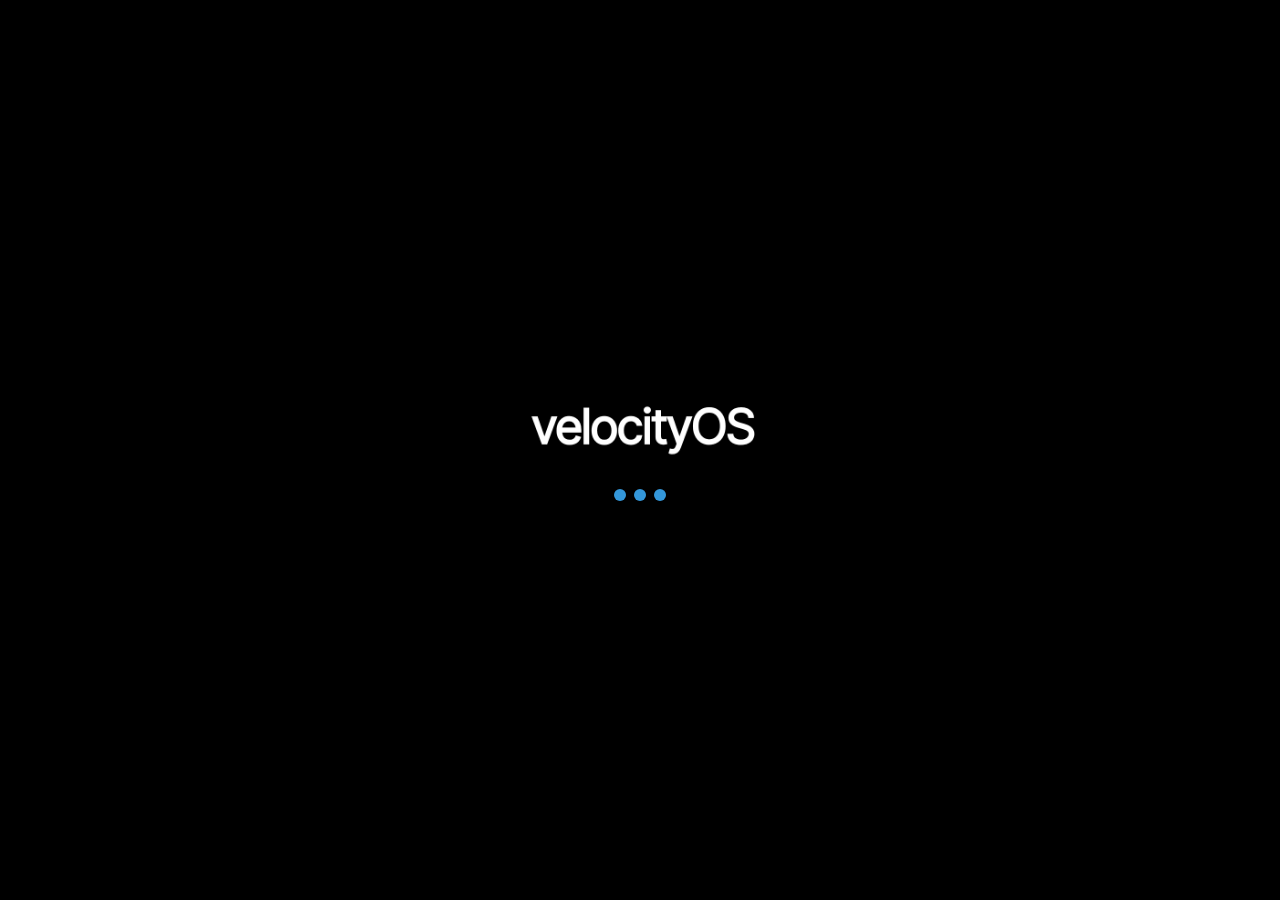
<file: index.html>
<!--home section-->
<!DOCTYPE html>
<html>
    <head>
        <meta charset="UTF-8">
        <title>VelocityOS - Home</title>
        <link rel="stylesheet" href="style.css">

        <link rel="preconnect" href="https://fonts.googleapis.com">
        <link rel="preconnect" href="https://fonts.gstatic.com" crossorigin>
        <link href="https://fonts.googleapis.com/css2?family=Inter+Tight:wght@400&display=swap" rel="stylesheet">

        <link rel="preconnect" href="https://fonts.googleapis.com">
        <link rel="preconnect" href="https://fonts.gstatic.com" crossorigin>
        <link href="https://fonts.googleapis.com/css2?family=Inter:ital,opsz,wght@1,14..32,500&display=swap" rel="stylesheet">

        <link rel="preconnect" href="https://fonts.googleapis.com">
        <link rel="preconnect" href="https://fonts.gstatic.com" crossorigin>
        <link href="https://fonts.googleapis.com/css2?family=Inter:opsz@14..32&display=swap" rel="stylesheet">
    </head>
    
    <script src="webscript.js"></script>

    <div id="splash-screen">
        <div class="splash-content">
            <img src="image.png" alt="Welcome Logo" class="splash-logo">
            <div class="bouncing-loader">
                <div></div>
                <div></div>
                <div></div>
            </div>
        </div>
    </div>
    
<main id="main-content">
   <header>
        <div class="navbar">
            
            <nav>
                <ul class="nav-links">
                    <li><a href="about.html">About</a></li>
                    <li><a href="documentation.html">Documentation</a></li>
            <div class="nav-logo">
                <a href="index.html">velocityOS</a>
            </div>    
                <ul class="nav-links">
                    <li><a href="https://github.com/10NM01/velocityOS">GitHub</a></li>
                    <li><a href="solutions.html">Solutions</a></li>
                </ul>
            </nav>
        </div>
    </header>


    <body>
        <div class="opening-seq-txt-index-home">
            <h1>velocityOS</h1>
        </div>

        <div class="undr-opening-seq-txt-indx-home-sub-txt">
            <h3>NextGen of operating systems.</h3>
        </div>

        <div class="undr-undr-opening-seq-txt-indx-home-sub-txt-tbr-txt">
            <h4>Coming late 2028-2030</h4>
        </div>
    </body>
</main>
</html>
</file>
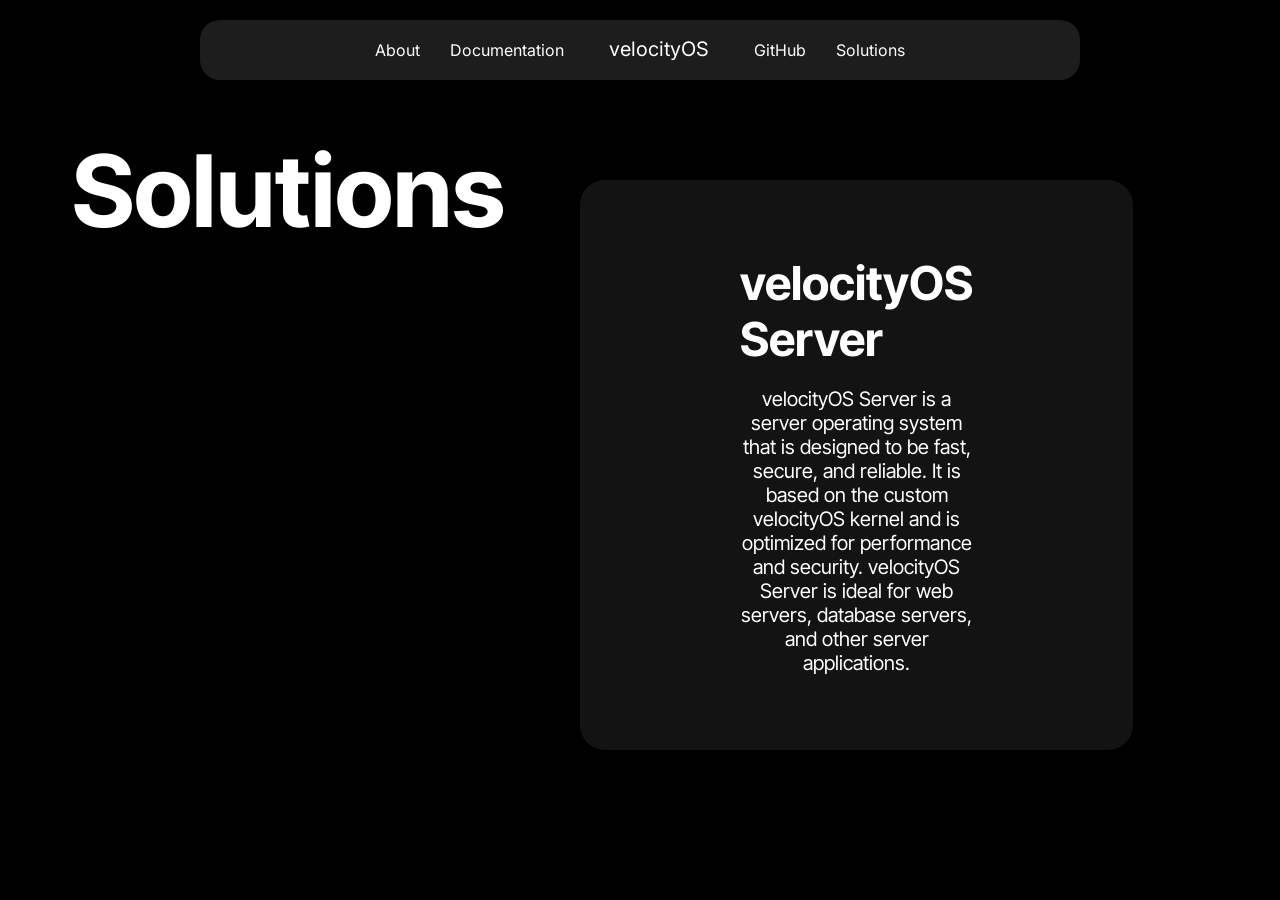
<file: solutions.html>
<!--Solutions Section-->

<!DOCTYPE html>
<html>
    <head>
        <meta charset="UTF-8">
        <title>VelocityOS - Solutions</title>
        <link rel="stylesheet" href="style.css">

        <link rel="preconnect" href="https://fonts.googleapis.com">
        <link rel="preconnect" href="https://fonts.gstatic.com" crossorigin>
        <link href="https://fonts.googleapis.com/css2?family=Inter+Tight:wght@400&display=swap" rel="stylesheet">

        <link rel="preconnect" href="https://fonts.googleapis.com">
        <link rel="preconnect" href="https://fonts.gstatic.com" crossorigin>
        <link href="https://fonts.googleapis.com/css2?family=Inter:ital,opsz,wght@1,14..32,500&display=swap" rel="stylesheet">

        <link rel="preconnect" href="https://fonts.googleapis.com">
        <link rel="preconnect" href="https://fonts.gstatic.com" crossorigin>
        <link href="https://fonts.googleapis.com/css2?family=Inter:opsz@14..32&display=swap" rel="stylesheet">
    </head>
    
    <script src="webscript.js"></script>

    <header>
        <div class="navbar">
            
            <nav>
                <ul class="nav-links">
                    <li><a href="about.html">About</a></li>
                    <li><a href="documentation.html">Documentation</a></li>
            <div class="nav-logo">
                <a href="index.html">velocityOS</a>
            </div>    
                <ul class="nav-links">
                    <li><a href="https://github.com/10NM01/velocityOS">GitHub</a></li>
                    <li><a href="solutions.html">Solutions</a></li>
                </ul>
            </nav>
        </div>
    </header>

    <body>
        <div class="opening-solutions-txt-solutions">
            <h1>Solutions</h1>
    </body>

    <body>
    <div class="content-background-one">
        <div class="content-container-one-solutions-title">
            <h3>velocityOS Server</h3>
        </div>
        <div class="content-container-one-solutions-description">
            <p>velocityOS Server is a server operating system that is designed to be fast, secure, and reliable. It is based on the custom velocityOS kernel and is optimized for performance and security. velocityOS Server is ideal for web servers, database servers, and other server applications.</p>
        </div>    
    </div>
    </body>
</file>
<file: style.css>
/*style css*/

nav ul {
    list-style-type: none;
    margin: 0;
    padding: 0;
    display: flex;
}

nav ul li {
    padding: 10px 15px;
}

body {
    background-color: var(--background);
}

:root {
    --background: #000000;
    --floating-panel: #38383887;
    --text: #ffffff;
    --container: #2b292979;
}

.opening-seq-txt-index-home {
    
    color: var(--text);
    display: flex;
    justify-content: center;
    margin-top: 225px;
    font-family: 'Inter Tight', sans-serif;
    font-optical-sizing: auto;
    font-weight: 400;
    font-style: normal;
    font-size: 50px;
}

.undr-opening-seq-txt-indx-home-sub-txt {
    color: var(--text);
    display: flex;
    justify-content: center;
    font-family: 'Inter', sans-serif;
    font-optical-sizing: auto;
    font-weight: 500;
    font-style: italic;
    margin-top: 50px;
}

.undr-undr-opening-seq-txt-indx-home-sub-txt-tbr-txt {
    color: var(--text);
    display: flex;
    justify-content: center;
    margin-top: 25px;  
    font-family: "Inter", sans-serif;
    font-optical-sizing: auto;
    font-weight: 400;
    font-style: normal;
}

.navbar {
    display: flex;
    justify-content: center;
    gap: 20px;
    margin-top: 20px;
    background-color: var(--floating-panel);
    padding: 10px;
    border-radius: 20px;
    margin-left: 200px;
    margin-right: 200px;
}

.navbar a {
    color: var(--text);
    text-decoration: none;
    font-family: 'Inter', sans-serif;
    font-optical-sizing: auto;
    font-weight: 400;
    font-style: normal;
    border-top-left-radius: 30px;
    border-top-right-radius: 30px;
}

.navbar a:hover {
    color: #1a98ec;
}

.nav-logo {
    font-family: 'Inter', sans-serif;
    font-optical-sizing: auto;
    font-weight: 500;
    font-style: bold;
    margin-top: 7px;
    margin-bottom: 5px;
    margin-left: 30px;
    margin-right: 30px;
    font-size: 20px;
}

.nav-logo a:hover {
    color: darkgray;
}

.content-container-one-solutions-title {
    display: flex;
    justify-content: center;
    margin-top: 50px;
    margin-left: 150px;
    margin-right: 150px;
    font-family: 'Inter Tight', sans-serif;
    font-optical-sizing: auto;
    font-weight: 400;
    font-size: 40px;
    color: var(--text);
    font-style: bold;
}

.content-container-one-solutions-description {
    display: flex;
    justify-content: center;
    margin-top: 20px;
    margin-left: 150px;
    margin-right: 150px;
    font-family: 'Inter Tight', sans-serif;
    font-optical-sizing: auto;
    font-weight: 400;
    font-style: normal;
    font-size: 20px;
    color: var(--text);
    text-align: center;
}

.content-background-one {
    background-color: var(--container);
    margin-top: 50px;
    margin-left: 75px;
    margin-right: 75px;
    padding: 10px;
    border-radius: 25px;
    margin-bottom: 50px;
    padding-bottom: 75px;
    padding-top: 25px;
}

.opening-solutions-txt-solutions {
    color: var(--text);
    display: flex;
    justify-content: center;
    margin-top: 50px;
    margin-left: 150px;
    margin-right: 150px;
    font-family: 'Inter Tight', sans-serif;
    font-optical-sizing: auto;
    font-weight: 400;
    font-style: normal;
    font-size: 50px;
}

.opening-documentation-txt-documentation {
    color: var(--text);
    display: flex;
    justify-content: center;
    margin-top: 50px;
    margin-left: 150px;
    margin-right: 150px;
    font-family: 'Inter Tight', sans-serif;
    font-optical-sizing: auto;
    font-weight: 400;
    font-style: normal;
    font-size: 50px;
}

.opening-about-txt-about {
    color: var(--text);
    display: flex;
    justify-content: right;
    margin-top: 50px;
    margin-right: 150px;
    margin-right: 150px;
    font-family: 'Inter Tight', sans-serif;
    font-optical-sizing: auto;
    font-weight: 400;
    font-style: normal;
    font-size: 50px;
}

* {
    margin: 0;
    padding: 0;
    box-sizing: border-box;
}

#splash-screen {
    position: fixed;
    top: 0;
    left: 0;
    width: 100%;
    height: 100vh;
    background-color: #000000;
    z-index: 99999;

    display: flex;
    justify-content: center;
    align-items: center;

    transition: transform 0.8s cubic-bezier(0.77, 0, 0.175, 1);
}

#splash-screen.swipe-up {
    transform: translateY(-100%);
}

.splash-content {
    display: flex;
    flex-direction: column;
    align-items: center;
    text-align: center;
}

.splash-logo {
    max-width: 250px;
    height: auto;
    margin-bottom: 30px;
}

.bouncing-loader {
    display: flex;
    flex-direction: row;
    justify-content: center;
    gap: 8px;
}

.bouncing-loader > div {
    width: 12px;
    height: 12px;
    background-color: #3498db;
    border-radius: 50%;
    animation: bounce 0.6s infinite alternate;
}

.bouncing-loader > div:nth-child(2) { animation-delay: 0.2s; }
.bouncing-loader > div:nth-child(3) { animation-delay: 0.4s; }

@keyframes bounce {
    to {
        opacity: 0.3;
        transform: translateY(-16px);
    }
}
</file>
